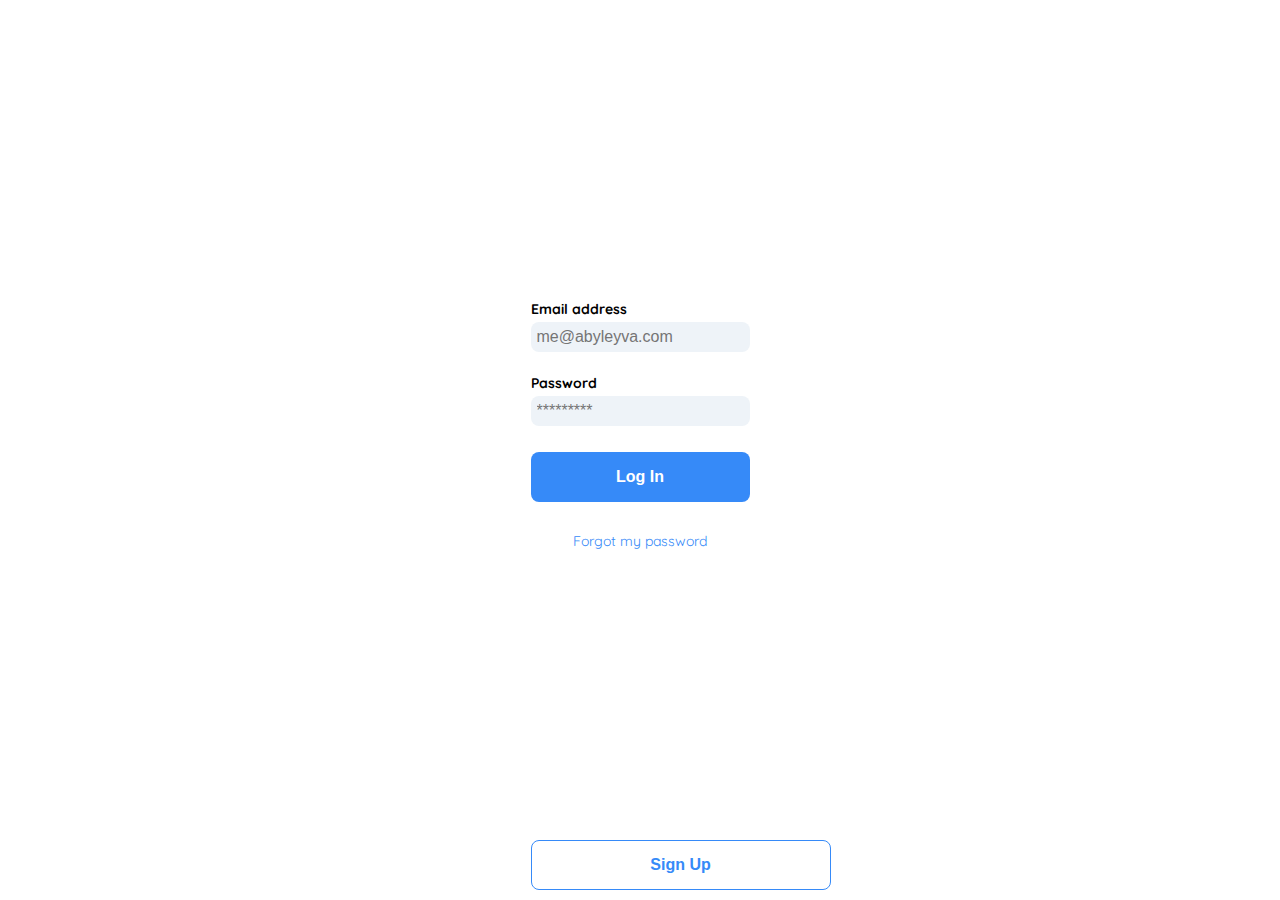
<file: index.html>
<!DOCTYPE html>
<html lang="en">
<head>
    <meta charset="UTF-8">
    <meta http-equiv="X-UA-Compatible" content="IE=edge">
    <meta name="viewport" content="width=device-width, initial-scale=1.0">
    <title>Expendiente Electronico</title>
    <link rel="stylesheet" href="./css/vars.css">
    <link rel="stylesheet" href="./css/mobile.css">
    <link rel="stylesheet" href="./css/tablet.css" media="(min-width:640px)" />
    <link rel="preconnect" href="https://fonts.googleapis.com">
    <link rel="preconnect" href="https://fonts.gstatic.com" crossorigin>
    <link href="https://fonts.googleapis.com/css2?family=Quicksand:wght@300;500;700&display=swap" rel="stylesheet"> 
</head>
<body>
    <main class="login">
        <div class="form-container">
            <img src="./assets/Logos/logo_yard_sale.svg" alt="logo" class="logo">
            <form action="/" class="form">
                <label for="email" class="label">Email address</label>
                <input type="email" id="email" placeholder="me@abyleyva.com" class="input input-email">
                <label for="password" class="label">Password</label>
                <input type="password" id="password" placeholder="*********" class="input input-password">
                <input type="submit" value="Log In" class="primary-button login-button">
                <a href="/">Forgot my password</a>
                
                <button class="secondary-button signup-button">Sign Up</button>
            </form>
        </div>
    </main>
</body>
</html>
</file>
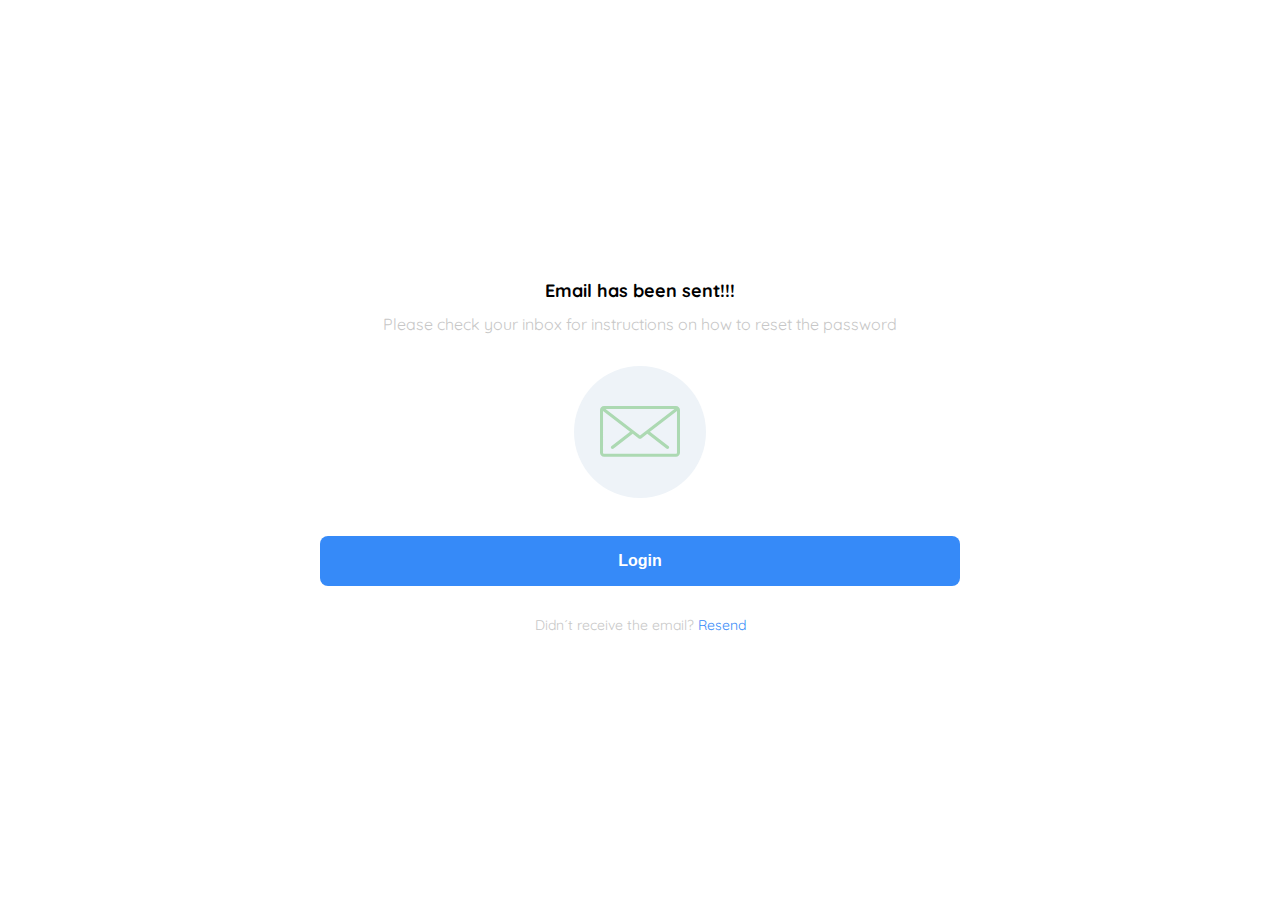
<file: emailSend.html>
<!DOCTYPE html>
<html lang="en">
<head>
    <meta charset="UTF-8">
    <meta http-equiv="X-UA-Compatible" content="IE=edge">
    <meta name="viewport" content="width=device-width, initial-scale=1.0">
    <title>Expendiente Electronico</title>
    <link rel="stylesheet" href="./css/vars.css" />
    <link rel="stylesheet" href="./css/mobile.css" />
    <link rel="stylesheet" href="./css/tablet.css" media="(min-width:640px)" />
    <link rel="preconnect" href="https://fonts.googleapis.com">
    <link rel="preconnect" href="https://fonts.gstatic.com" crossorigin>
    <link href="https://fonts.googleapis.com/css2?family=Quicksand:wght@300;500;700&display=swap" rel="stylesheet"> 
</head>
<body>
    <main class="login">
        <div class="form-container">
            <figure class="logo">
                <img src="./assets/Logos/logo_yard_sale.svg" alt="logo" >
            </figure>
            <h1 class="title">Email has been sent!!!</h1>
            <p class="subtitle">Please check your inbox for instructions on how to reset the password</p>
            <figure class="email-image">
                <img src="./assets/Icons/email.svg" alt="email">
            </figure>
            <button class="primary-button login-button" >Login</button>
            <p class="resend">
                <span>Didn´t receive the email?</span>
                <a href="/">Resend</a>
            </p>
        </div>
    </main>
</body>
</html>
</file>
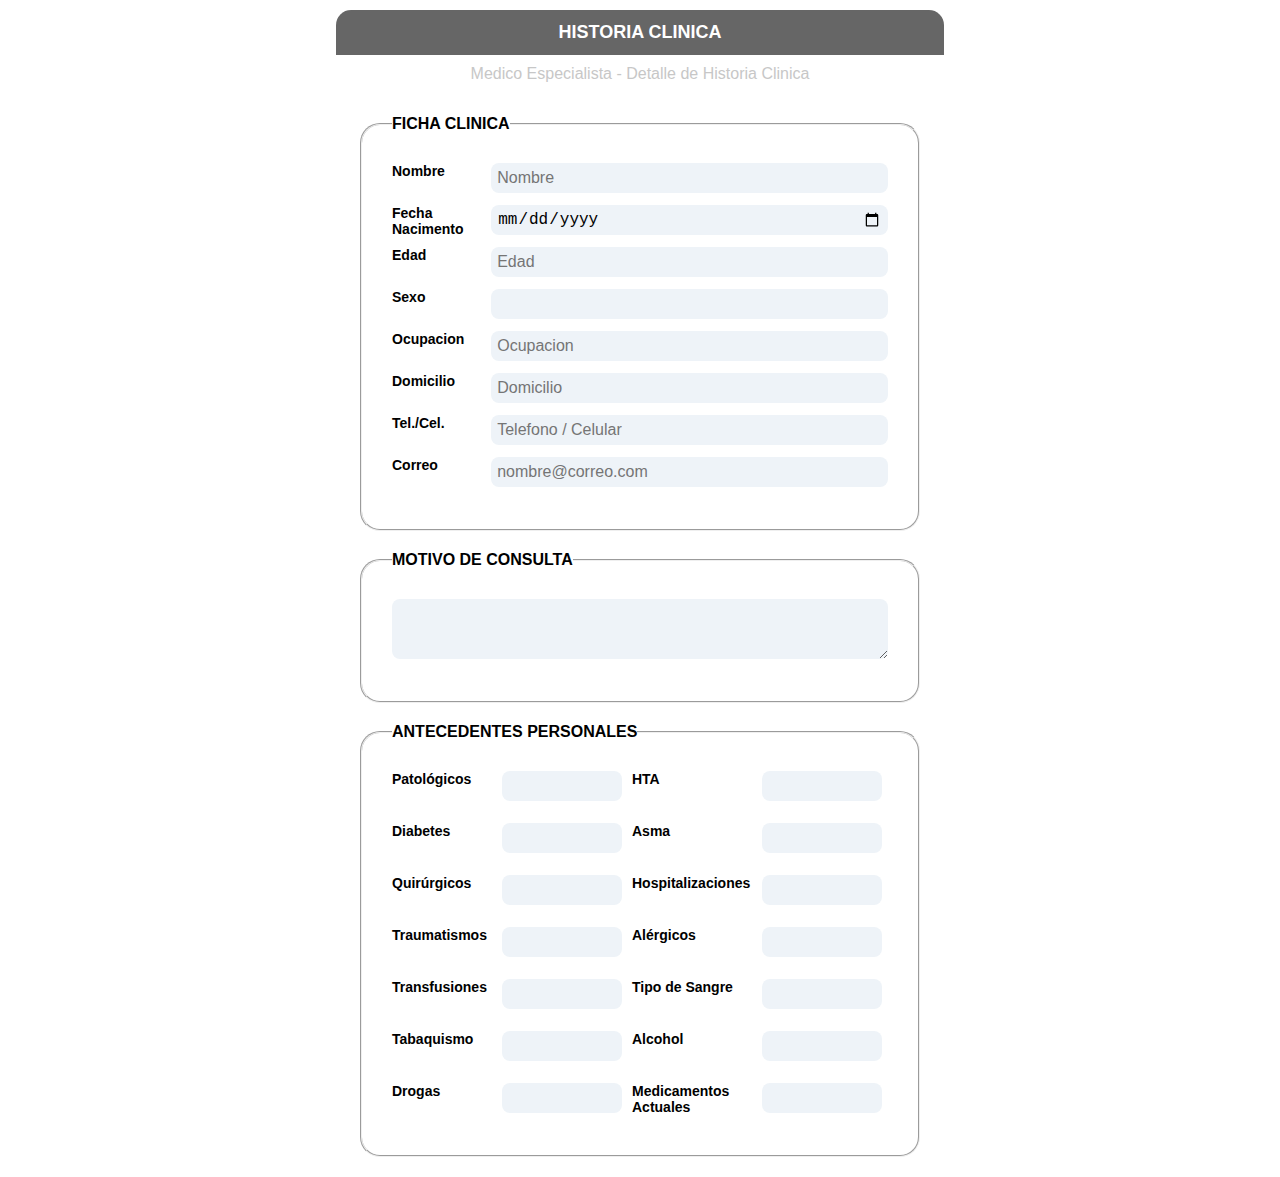
<file: historiaclinica.html>
<!DOCTYPE html>
<html lang="en">
<head>
    <meta charset="UTF-8">
    <meta name="viewport" content="width=device-width, initial-scale=1.0">
    <title>Expediente Electrónico - Historia Clínica</title>
    <link rel="stylesheet" href="./css/vars.css">
    <link rel="stylesheet" href="./css/historiaclinica.css">
    <link rel="stylesheet" href="./css/tablet.css" media="(min-width:640px)" />
</head>
<body>
<!--<header>
        <nav>
            <a href="#">Inicio</a>
            <a href="#"></a>
            <a href="#">Dr. E. Alejandro Guerrero Torres</a>
        </nav>
    </header>-->
    <main class="historiaclinica-main">
        <section class="form-container">
            <figure class="logo">
                <img src="./assets/Logos/logo_bota_fora.svg" alt="logo">
            </figure>
            <section class="form-title"><h1 class="title">HISTORIA CLINICA</h1></section> 
            <p class="subtitle">Medico Especialista - Detalle de Historia Clinica</p>
            <form action="/" class="form" id="historiaclinica">
                <fieldset class="form__fieldset form-fset__fichaClinica">
                    <legend><h4>FICHA CLINICA</h4></legend>
                    <label for="nombre" class="label">Nombre</label>
                    <input type="text" class="input" id="nombre" name="nombre" placeholder="Nombre" /> 
                    <label for="fechaNacimento" class="label">Fecha Nacimento</label>  
                    <input type="date" class="input" id="fechaNacimento" name="fechaNacimento" autocomplete="bday" required />
                    <label for="edad" class="label">Edad</label>
                    <input type="number" class="input" id="edad" name="edad" placeholder="Edad" />
                    <label for="sexo" class="label">Sexo</label>
                    <input list="sexo" class="input">
                    <datalist id="sexo">
                        <option value="Sin Especificar"></option>
                        <option value="M"></option>
                        <option value="F"></option>
                    </datalist>
                    <label for="ocupacion" class="label">Ocupacion</label>
                    <input type="text" class="input" id="ocupacion" name="ocupacion" placeholder="Ocupacion" />
                    <label for="domicilio" class="label">Domicilio</label>
                    <input type="text" class="input" id="domicilio" name="domicilio" placeholder="Domicilio" autocomplete="address-level1" />
                    <label for="telefono" class="label">Tel./Cel.</label>
                    <input type="text" class="input" id="telefono" name="telefono" placeholder="Telefono / Celular" required />
                    <label for="correo" class="label">Correo</label>
                    <input type="email" class="input" id="correo" name="correo" placeholder="nombre@correo.com" autocomplete="email" required />
                </fieldset>
                
                <fieldset class="form__fieldset form-fset__motivoConsulta">
                    <legend><h4>MOTIVO DE CONSULTA</h4></legend>
                    <textarea name="motivoconsulta" class="input input-textarea" id="motivoconsulta" form="historiaclinica" rows="6" cols="10"></textarea>
                </fieldset>
                
                <fieldset class="form__fieldset form-fset__antecedentesPersonales">
                    <legend>
                        <h4>ANTECEDENTES PERSONALES</h4>
                    </legend>
                    <label for="patologicos" class="label">Patológicos</label>                        
                    <input type="text" name="patologicos" class="input" id="patologicos">
                    <label for="hta" class="label">HTA</label>
                    <input type="text" name="hta" class="input" id="hta">
                    <label for="diabetes" class="label">Diabetes</label>
                    <input type="text" name="diabetes" class="input" id="diabetes">
                    <label for="asma" class="label">Asma</label>
                    <input type="text" name="asma" class="input" id="asma">
                    <label for="quirurgicos" class="label">Quirúrgicos</label>
                    <input type="text" name="quirurgicos" class="input" id="quirurgicos">
                    <label for="hospitalizaciones" class="label">Hospitalizaciones</label>
                    <input type="text" name="hospitalizaciones" class="input" id="hospitalizaciones">
                    <label for="traumatismos" class="label">Traumatismos</label>
                    <input type="text" name="traumatismos" class="input" id="traumatismos">
                    <label for="Alergicos" class="label">Alérgicos</label>
                    <input type="text" name="Alergicos" class="input" id="Alergicos">
                    <label for="transfusiones" class="label">Transfusiones</label>
                    <input type="text" name="transfusiones" class="input" id="transfusiones">                    
                    <label for="tipoSangre" class="label">Tipo de Sangre</label>
                    <input type="text" name="tipoSangre" class="input" id="tipoSangre">
                    <label for="tabaquismo" class="label">Tabaquismo</label>
                    <input type="text" name="tabaquismo" class="input" id="tabaquismo">
                    <label for="alcohol" class="label">Alcohol</label>
                    <input type="text" name="alcohol" class="input" id="alcohol">
                    <label for="drogas" class="label">Drogas</label>
                    <input type="text" name="drogas" class="input" id="drogas">
                    <label for="medicamentosActuales" class="label">Medicamentos Actuales</label>
                    <input type="text" name="medicamentosActuales" class="input" id="medicamentosActuales">
                </fieldset>
                <!--
                <fieldset class="form__fieldset">
                    <legend>
                        <h4>GINECOLÓGICOS</h4>
                    </legend>
                    <label for="g" class="label">G</label>
                    <input type="text" class="input" name="g" id="g">
                    <label for="p" class="label">P</label>
                    <input type="text" class="input" name="p" id="p">
                    <label for="c" class="label">C</label>
                    <input type="text" class="input" name="c" id="c">
                    <label for="a" class="label">A</label>
                    <input type="text" class="input" name="a" id="a">
                    <label for="fum" class="label">FUM</label>
                    <input type="text" class="input" name="fum" id="fum">
                    <label for="fup" class="label">FUP</label>
                    <input type="text" class="input" name="fup" id="fup">
                    <label for="fuc" class="label">FUC</label>
                    <input type="text" class="input" name="fuc" id="fuc">
                    <label for="metodoAnticonceptivo" class="label">Método Anticonceptivo</label>
                    <input type="text" class="input" name="metodoAnticonceptivo" id="metodoAnticonceptivo">
                    <label for="ritmo" class="label">Ritmo</label>
                    <input type="text" class="input" name="ritmo" id="ritmo">
                    <label for="otros" class="label">Otros</label>
                    <input type="text" class="input" name="otros" id="otros">
                </fieldset>
                <fieldset class="form__fieldset">
                    <legend>
                        <h4>ANTECEDENTES HEREDOFAMILIARES</h4>
                    </legend>
                    <textarea name="antecedenteHeredofamiliares" class="input" id="antecedenteHeredofamiliares" form="historiaclinica" rows="5" cols="50"></textarea>
                </fieldset>
                <fieldset class="form__fieldset">
                    <legend>
                        <h4>INTERROGATORIO</h4>
                    </legend>
                    <label for="respiratorio" class="label">Respiratorio</label>
                    <input type="text" class="input" name="respiratorio" id="respiratorio">
                    <label for="cardiovascular" class="label">Cardiovascular</label>
                    <input type="text" class="input" name="cardiovascular" id="cardiovascular">
                    <label for="digestivo" class="label">Digestivo</label>
                    <input type="text" class="input" name="digestivo" id="digestivo">
                    <label for="muscular" class="label">Muscular</label>
                    <input type="text" class="input" name="muscular" id="muscular">
                    <label for="nervioso" class="label">Nervioso</label>
                    <input type="text" class="input" name="nervioso" id="nervioso">
                    <label for="urinario" class="label">Urinario</label>
                    <input type="text" class="input" name="urinario" id="urinario">
                </fieldset>
                <fieldset class="form__fieldset">
                    <legend>
                        <h4>EXPLORACIÓN FÍSICA</h4>
                    </legend>
                    <span>SIGNOS VITALES</span>
                    <label for="ta" class="label">T/A</label>
                    <input type="text" class="input" name="ta" id="ta">
                    <label for="fc" class="label">FC</label>                    
                    <input type="text" class="input" name="fc" id="fc">
                    <label for="fr" class="label">FR</label>
                    <input type="text" class="input" name="fr" id="fr">
                    <label for="temp" class="label">Temp</label>
                    <input type="text" class="input" name="temp" id="temp">
                    <label for="peso" class="label">Peso</label>                        
                    <input type="text" class="input" name="peso" id="peso">
                    <label for="talla" class="label">Talla</label>
                    <input type="text" class="input" name="talla" id="talla">
                    <label for="imc" class="label">IMC</label>
                    <input type="text" class="input" name="imc" id="imc">
                    <label for="torax" class="label">Torax</label>
                    <input type="text" class="input" name="torax" id="torax">
                    <label for="cint" class="label">Cint.</label>
                    <input type="text" class="input" name="cint" id="cint">
                    <label for="cadera" class="label">Cadera</label>
                    <input type="text" class="input" name="cadera" id="cadera">
                    <label for="general" class="label">General</label>
                    <textarea name="general" class="input" id="general" form="historiaclinica" rows="2" cols="50"></textarea>
                    <label for="mamas" class="label">Mamas</label>
                    <textarea name="mamas" class="input" id="mamas" form="historiaclinica" rows="2" cols="50"></textarea>
                    <label for="esternonDerecho" class="label">Esternón/Areola Derecho</label>        
                    <input type="text" class="input" name="esternonDerecho" id="esternonDerecho">
                    <label for="esternonIzquierdo" class="label">Esternon/Areola Izquierdo</label>
                    <input type="text" class="input" name="esternonIzquierdo" id="esternonIzquierdo">
                    <label for="baseDerecha" class="label">Base Derecha</label>
                    <input type="text" class="input" name="baseDerecha" id="baseDerecha">
                    <label for="baseIzquierda" class="label">Base Izquierda</label>
                    <input type="text" class="input" name="baseIzquierda" id="baseIzquierda">
                    <label for="verticalDerecha" class="label">Vertical Derecha</label>
                    <input type="text" class="input" name="verticalDerecha" id="verticalDerecha">
                    <label for="verticalIzquierda" class="label">Vertical Izquierda</label>
                    <input type="text" class="input" name="verticalIzquierda" id="verticalIzquierda">
                    <label for="cobertura" class="label">Cobertura</label>
                    <input type="text" class="input" name="cobertura" id="cobertura">
                    <label for="proyeccion" class="label">Proyección</label>
                    <input type="text" class="input" name="proyeccion" id="proyeccion">
                    <label for="ptosis" class="label">Ptosis</label>
                    <input type="text" class="input" name="ptosis" id="ptosis">
                    <label for="abdomen" class="label">Abdomen</label>
                    <textarea name="abdomen" class="input" id="abdomen" form="historiaclinica" rows="2" cols="50"></textarea>
                    <label for="brazos" class="label">Brazos</label>
                    <textarea name="brazos" class="input" id="brazos" form="historiaclinica" rows="2" cols="50"></textarea>
                    <label for="muslos" class="label">Muslos</label>
                    <textarea name="muslos" class="input" id="muslos" form="historiaclinica" rows="2" cols="50"></textarea>
                    <label for="otros" class="label">Otros</label>
                    <textarea name="otros" class="input" id="otros" form="historiaclinica" rows="2" cols="50"></textarea>
                </fieldset>
                <fieldset class="form__fieldset">
                    <legend>
                        <h4>
                            Cuerpo Humano
                        </h4>
                    </legend>
                </fieldset>
                <fieldset class="form__fieldset">
                    <legend>
                        <h4>
                            Laboratorios
                        </h4>
                    </legend>
                    <label for="hb" class="label">Hb.</label>
                    <input type="text" class="input" name="hb" id="hb">
                    <label for="hto" class="label">Hto.</label>
                    <input type="text" class="input" name="hto" id="hto">
                    <label for="leucos" class="label">Leucos.</label>
                    <input type="text" class="input" name="leucos" id="leucos">
                    <label for="glucosa" class="label">Glucosa</label>
                    <input type="text" class="input" name="glucosa" id="glucosa">
                    <label for="urea" class="label">Urea</label>
                    <input type="text" class="input" name="urea" id="urea">
                    <label for="creatinina" class="label">Creatinina</label>
                    <input type="text" class="input" name="creatinina" id="creatinina">
                    <label for="plt" class="label">Plt.</label>
                    <input type="text" class="input" name="plt" id="plt">
                    <label for="tp" class="label">TP</label>
                    <input type="text" class="input" name="tp" id="tp">
                    <label for="tpt" class="label">TPT</label>
                    <input type="text" class="input" name="tpt" id="tpt">
                    <label for="inr" class="label">INR</label>
                    <input type="text" class="input" name="inr" id="inr">
                    <label for="otros" class="label">Otros</label>
                    <input type="text" class="input" name="otros" id="otros">
                </fieldset>
                <fieldset class="form__fieldset">
                    <legend>
                        <h4>
                            Diagnostico
                        </h4>
                    </legend>
                    <textarea name="diagnostico" class="input" id="diagnostico" form="historiaclinica" rows="2" cols="50"></textarea>
                </fieldset>
                <fieldset class="form__fieldset">
                    <legend>
                        <h4>
                            Plan Quirurgico
                        </h4>
                    </legend>
                    <textarea name="planQuirurgico" class="input" id="planQuirurgico" form="historiaclinica" rows="2" cols="50"></textarea>
                </fieldset>
                <input type="submit" value="Guardar y Enviar" class="primary-button send-button"/>
                -->
            </form>
        </section>
    </main>
    <footer>

    </footer>
</body>
</html>
</file>
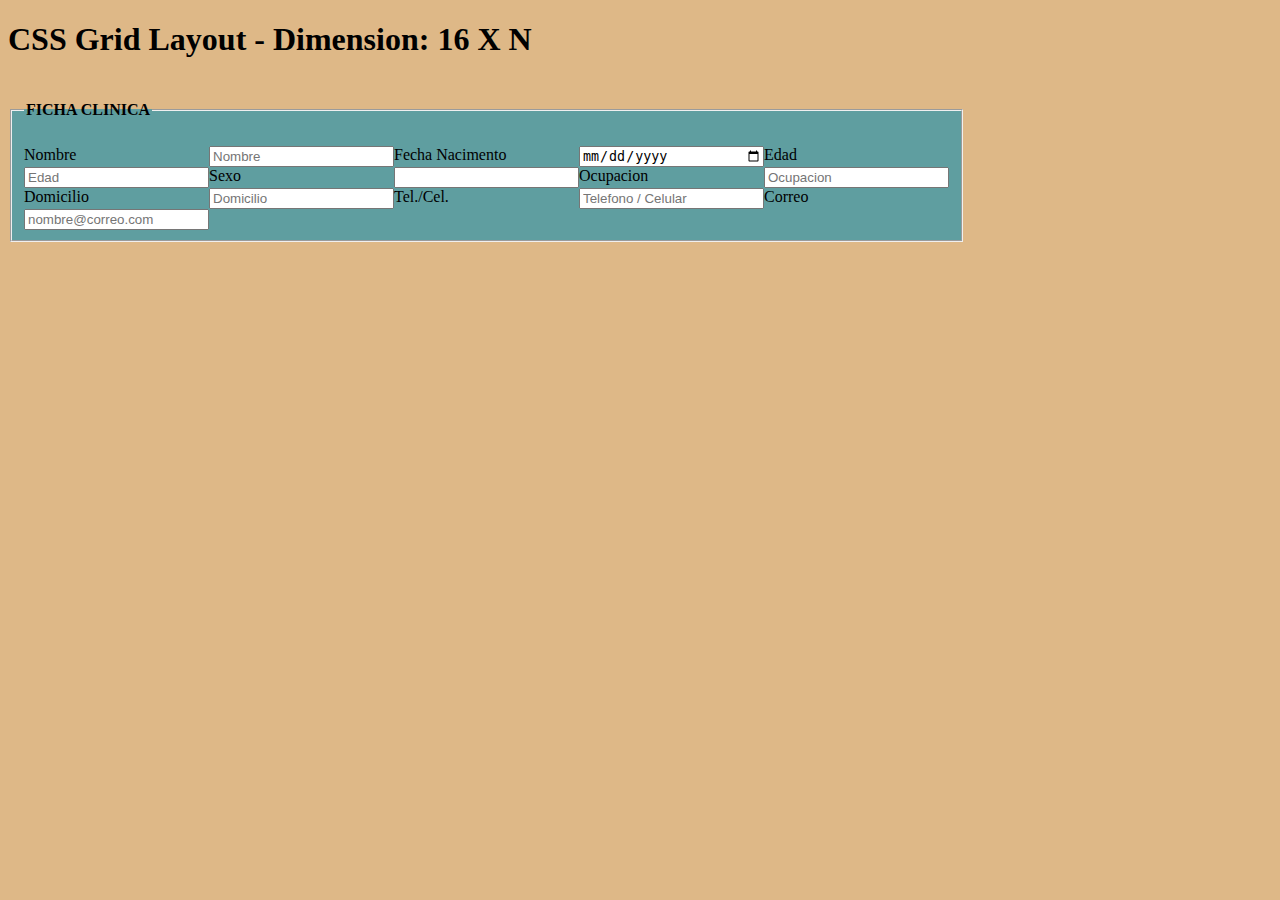
<file: historiaclinicav2.html>
<!DOCTYPE html>
<html lang="en">
<head>
    <meta charset="UTF-8">
    <meta name="viewport" content="width=device-width, initial-scale=1.0">
    <title>Exp. Electrónico - Historia Clínica V2</title>
    <link rel="stylesheet" href="./css/historiaclinicav2.css">
</head>
<body>
    <h1>CSS Grid Layout - Dimension: 16 X N</h1>
    <div class="container">
        <form action="/" class="form" id="historiaclinica">
            <fieldset class="form__fieldset grid-layout-form">
                <legend><h4>FICHA CLINICA</h4></legend>
                <label for="nombre" class="label lnombre">Nombre</label>
                <input type="text" class="input inombre" id="nombre" name="nombre" placeholder="Nombre" /> 
                <label for="fechaNacimento" class="label lfechanacimiento">Fecha Nacimento</label>  
                <input type="date" class="input ifechanacimiento" id="fechaNacimento" name="fechaNacimento" autocomplete="bday" required />
                <label for="edad" class="label ledad">Edad</label>
                <input type="number" class="input iedad" id="edad" name="edad" placeholder="Edad" />
                <label for="sexo" class="label">Sexo</label>
                <input list="sexo" class="input">
                <datalist id="sexo">
                    <option value="Sin Especificar"></option>
                    <option value="M"></option>
                    <option value="F"></option>
                </datalist>
                <label for="ocupacion" class="label">Ocupacion</label>
                <input type="text" class="input" id="ocupacion" name="ocupacion" placeholder="Ocupacion" />
                <label for="domicilio" class="label">Domicilio</label>
                <input type="text" class="input" id="domicilio" name="domicilio" placeholder="Domicilio" autocomplete="address-level1" />
                <label for="telefono" class="label">Tel./Cel.</label>
                <input type="text" class="input" id="telefono" name="telefono" placeholder="Telefono / Celular" required />
                <label for="correo" class="label">Correo</label>
                <input type="email" class="input" id="correo" name="correo" placeholder="nombre@correo.com" autocomplete="email" required />
            </fieldset>
        </form>
    </div>
</body>
</html>
</file>
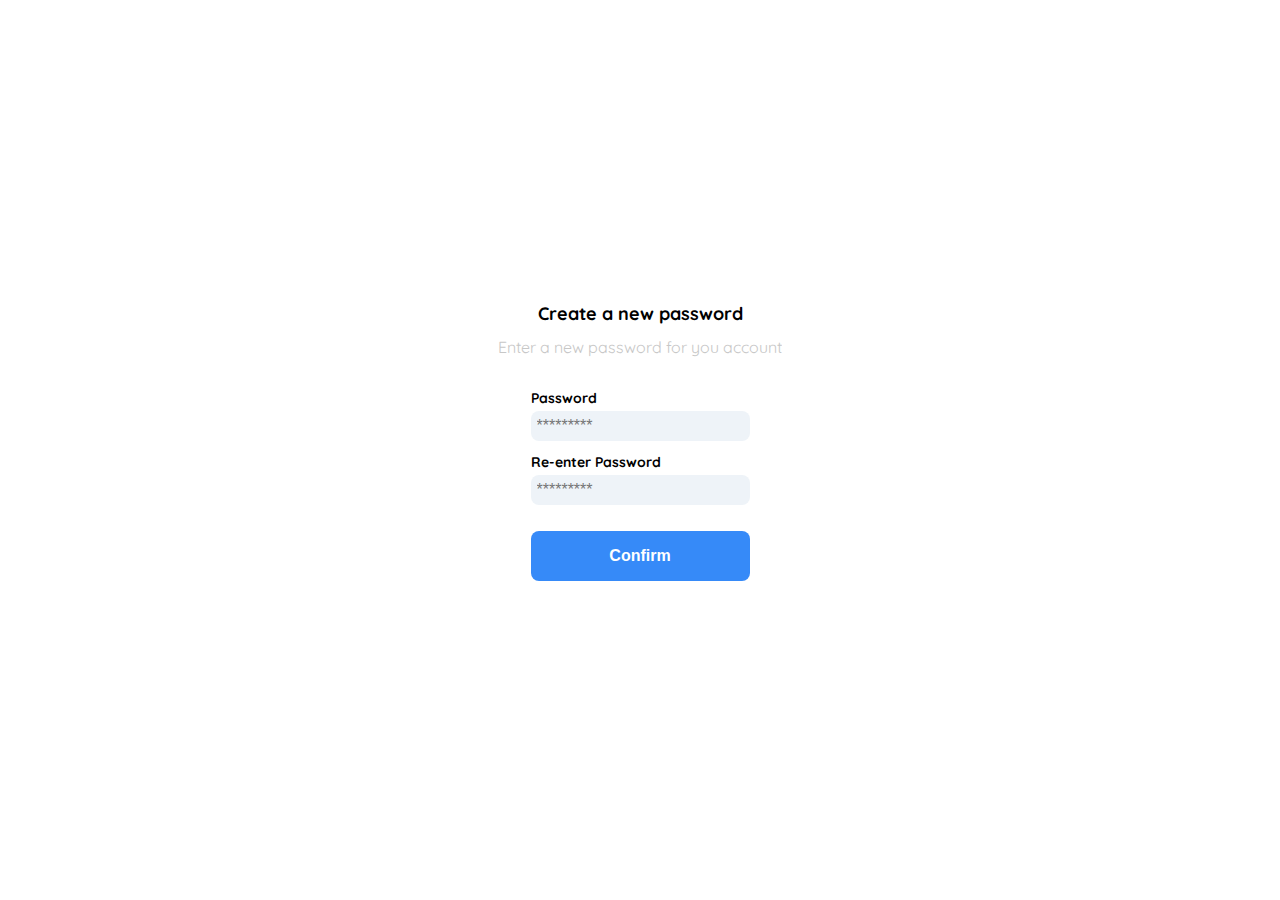
<file: newPassword.html>
<!DOCTYPE html>
<html lang="en">
<head>
    <meta charset="UTF-8">
    <meta http-equiv="X-UA-Compatible" content="IE=edge">
    <meta name="viewport" content="width=device-width, initial-scale=1.0">
    <title>Expendiente Electronico</title>
    <link rel="stylesheet" href="./css/vars.css" />
    <link rel="stylesheet" href="./css/mobile.css" />
    <link rel="stylesheet" href="./css/tablet.css" media="(min-width:640px)"/>
    <link rel="preconnect" href="https://fonts.googleapis.com">
    <link rel="preconnect" href="https://fonts.gstatic.com" crossorigin>
    <link href="https://fonts.googleapis.com/css2?family=Quicksand:wght@300;500;700&display=swap" rel="stylesheet"> 
</head>
<body>
    <main class="login">
        <section class="form-container">
            <figure class="logo">
                <img src="./assets/Logos/logo_yard_sale.svg" alt="logo">
            </figure>
            <h1 class="title">Create a new password</h1>
            <p class="subtitle">Enter a new password for you account</p>
            <form action="/" class="form">
                <label for="password" class="label">Password</label>
                <input type="password" id="password" placeholder="*********" class="input input-password">
                <label for="new-password" class="label">Re-enter Password</label>
                <input type="password" id="new-password" placeholder="*********" class="input input-password">
                <input type="submit" value="Confirm" class="primary-button login-button">
            </form>
        </section>
    </main>
</body>
</html>
</file>
<file: css/vars.css>
:root
{
    --white:#FFFFFF;
    --black:#000000;
    --color-ligth:#C7C7C7;
    --color-primary:#368af8;
    --color-input-field:#eef3f8;
    --sm:14px;
    --md:16px;
    --lg:18px;
}

* {
    margin: 0;
    padding: 0;
    box-sizing: border-box;
} 

body {
    font-family: 'Quicksand', sans-serif;
    /*background: linear-gradient(to bottom, #6e529d 0%,#d97b93 100%);*/
   /* background: radial-gradient(1.5em 6.28571em at 1.95em, rgba(255, 255, 255, 0) 50%, rgba(255, 255, 255, 0.25) 50%, rgba(255, 255, 255, 0.25) 55%, rgba(255, 255, 255, 0) 55%) 0 0, radial-gradient(1.5em 6.28571em at -0.45em, rgba(255, 255, 255, 0) 50%, rgba(255, 255, 255, 0.25) 50%, rgba(255, 255, 255, 0.25) 55%, rgba(255, 255, 255, 0) 55%) 1.5em 5.5em, radial-gradient(2.3em 4.57143em at 2.99em, rgba(255, 255, 255, 0) 50%, rgba(255, 255, 255, 0.3) 50%, rgba(255, 255, 255, 0.3) 55%, rgba(255, 255, 255, 0) 55%) 0 0, radial-gradient(2.3em 4.57143em at -0.69em, rgba(255, 255, 255, 0) 50%, rgba(255, 255, 255, 0.3) 50%, rgba(255, 255, 255, 0.3) 55%, rgba(255, 255, 255, 0) 55%) 2.3em 4em, radial-gradient(3.5em 6.28571em at 4.55em, rgba(255, 255, 255, 0) 50%, rgba(255, 255, 255, 0.25) 50%, rgba(255, 255, 255, 0.25) 55%, rgba(255, 255, 255, 0) 55%) 0 0, radial-gradient(3.5em 6.28571em at -1.05em, rgba(255, 255, 255, 0) 50%, rgba(255, 255, 255, 0.25) 50%, rgba(255, 255, 255, 0.25) 55%, rgba(255, 255, 255, 0) 55%) 3.5em 5.5em, radial-gradient(#15b5ff, #00ced1);
  background-color: mediumspringgreen;
  background-size: 1.5em 11em, 1.5em 11em, 2.3em 8em, 2.3em 8em, 3.5em 11em, 3.5em 11em, 100% 100%;
  background-repeat: repeat;*/
}
</file>
<file: css/mobile.css>
.login {
    width: 100%;
    height: 100vh;
    display: grid;
    place-items: center;
}
.historiaclinica-main{
    width: 100%;
    height: 100vh;
    display: grid;
    place-items: center;
}
.form-container {
    display:grid;
    grid-template-rows: auto 1fr auto;
    width: 300px;
    justify-items:center;
}
.logo {
 margin-bottom: 50px;
 justify-self: center;
 display:block;
}
.logo img {
    width: 150px;
}
/* 
.form-title{
    width: 100%;
    background-color: rgb(0,0,0,0.6);
    margin:auto;
    color: #FFFFFF;
    margin: 10px 0px 10px 0px;
    text-align: center;
    border-radius: 15px 15px 0px 0px;

} */
.title {
    font-size: var(--lg);
    margin-bottom: 12px;
    margin-top: 12px;
    text-align: center;
}
.subtitle{
    color: var(--color-ligth);
    font-size: var(--md);
    font-weight: 300px;
    margin-top: 0;
    margin-bottom: 32px;
    text-align: center;
}
.form {
   display: flex;
   flex-direction:column;   
}
.form__fieldset{
    padding: 30px;
    display: grid;
    border-radius: 20px;
}
.form a {
    color: var(--color-primary);
    font-size: var(--sm);
    text-align: center;
    margin-bottom: 50px;
    text-decoration: none;
}
.label{
    font-size: var(--sm);
    font-weight: bold;
    margin-bottom: 4px;
}
.input{
    background-color: var(--color-input-field);
    border: none;
    border-radius: 8px;
    height: 30px;
    font-size: var(--md);
    padding: 6px;
    margin-bottom: 12px;
}
.input-email{
    margin-bottom: 22px; 
}
.email-image{
    background-color: var(--color-input-field);
    width: 132px;
    height: 132px;
    border-radius: 50%;
    display: flex;
    justify-content: center;
    align-items: center;
    margin-bottom: 24px;
}
.email-image img{
    width: 80px;
}
.resend {
    font-size: var(--sm);
}
.resend span {
    color: var(--color-ligth);
} 
.resend a {
    color: var(--color-primary);
    text-decoration: none;
}
.primary-button {
    background-color: var(--color-primary);
    border-radius: 8px;
    border:none;
    color: var(--white);
    width: 100%;
    cursor: pointer;
    font-size: var(--md);
    font-weight: bold;
    height: 50px;
}
.secondary-button {
    background-color: var(--white);
    border:1px solid var(--color-primary);
    border-radius: 8px;
    color: var(--color-primary);
    width: 100%;
    cursor: pointer;
    font-size: var(--md);
    font-weight: bold;
    height: 50px;
}
.login-button {
    margin-top: 14px;
    margin-bottom: 30px;
}
</file>
<file: css/tablet.css>
.logo {
    display: none;
}
.secondary-button {
    position:absolute;
    bottom: 10px;
    width: 300px;
}
.form-container {
    width: 640px;
    display: grid;
    justify-items: center;
}
.form {
    display: grid;
    flex-direction:column;  
 }
 .form__fieldset{
    width: 560px;
    padding: 30px;
    margin-bottom: 20px;
    border-radius: 20px;
    display: grid;
}
.form-fset__fichaClinica {
    grid-template-columns: 20%80%;
}

.form-fset__antecedentesPersonales{
    grid-template-columns: 100px 120px 120px 120px;
    gap: 10px;
}   
.input-textarea{
    height: 60px;;
}
</file>
<file: css/historiaclinica.css>
.login {
    width: 100%;
    height: 100vh;
    display: grid;
    place-items: center;
}
.historiaclinica-main{
    width: 100%;
    height: 100vh;
    display: grid;
    place-items: center;
}
.form-container {
    display:grid;
    grid-template-rows: auto 1fr auto;
    width: 300px;
    justify-items:center;
}
.logo {
 margin-bottom: 50px;
 justify-self: center;
 display:block;
}
.logo img {
    width: 150px;
}
.form-title{
    width: 95%;
    background-color: rgb(0,0,0,0.6);
    margin:auto;
    color: #FFFFFF;
    margin: 10px 0px 10px 0px;
    text-align: center;
    border-radius: 15px 15px 0px 0px;

}
.title {
    font-size: var(--lg);
    margin-bottom: 12px;
    margin-top: 12px;
    text-align: center;
}
.subtitle{
    color: var(--color-ligth);
    font-size: var(--md);
    font-weight: 300px;
    margin-top: 0;
    margin-bottom: 32px;
    text-align: center;
}
.form {
   display: flex;
   flex-direction:column;   
}
.form__fieldset{
    padding: 30px;
    margin-bottom: 20px;
    display: grid;
    border-radius: 20px;
}
.form a {
    color: var(--color-primary);
    font-size: var(--sm);
    text-align: center;
    margin-bottom: 50px;
    text-decoration: none;
}
.label{
    font-size: var(--sm);
    font-weight: bold;
    margin-bottom: 4px;
}
.input{
    background-color: var(--color-input-field);
    border: none;
    border-radius: 8px;
    height: 30px;
    font-size: var(--md);
    padding: 6px;
    margin-bottom: 12px;
}
.primary-button {
    background-color: var(--color-primary);
    border-radius: 8px;
    border:none;
    color: var(--white);
    width: 100%;
    cursor: pointer;
    font-size: var(--md);
    font-weight: bold;
    height: 50px;
}
.secondary-button {
    background-color: var(--white);
    border:1px solid var(--color-primary);
    border-radius: 8px;
    color: var(--color-primary);
    width: 100%;
    cursor: pointer;
    font-size: var(--md);
    font-weight: bold;
    height: 50px;
}
</file>
<file: css/historiaclinicav2.css>
body{
    background-color:burlywood;
}
.container{
    width: 600px;
}

.grid-layout-form{
    display: grid;
    background-color: cadetblue;
    grid-template-areas: 'lNombre inombre inombre inombre inombre'
    'lfechanacimiento ifechanacimiento ifechanacimiento ledad iedad'
    ;
}
.grid-layout-form div {
    background-color: crimson;
    color: white;
    text-align: center;
    border: 1px solid black;
}
</file>
